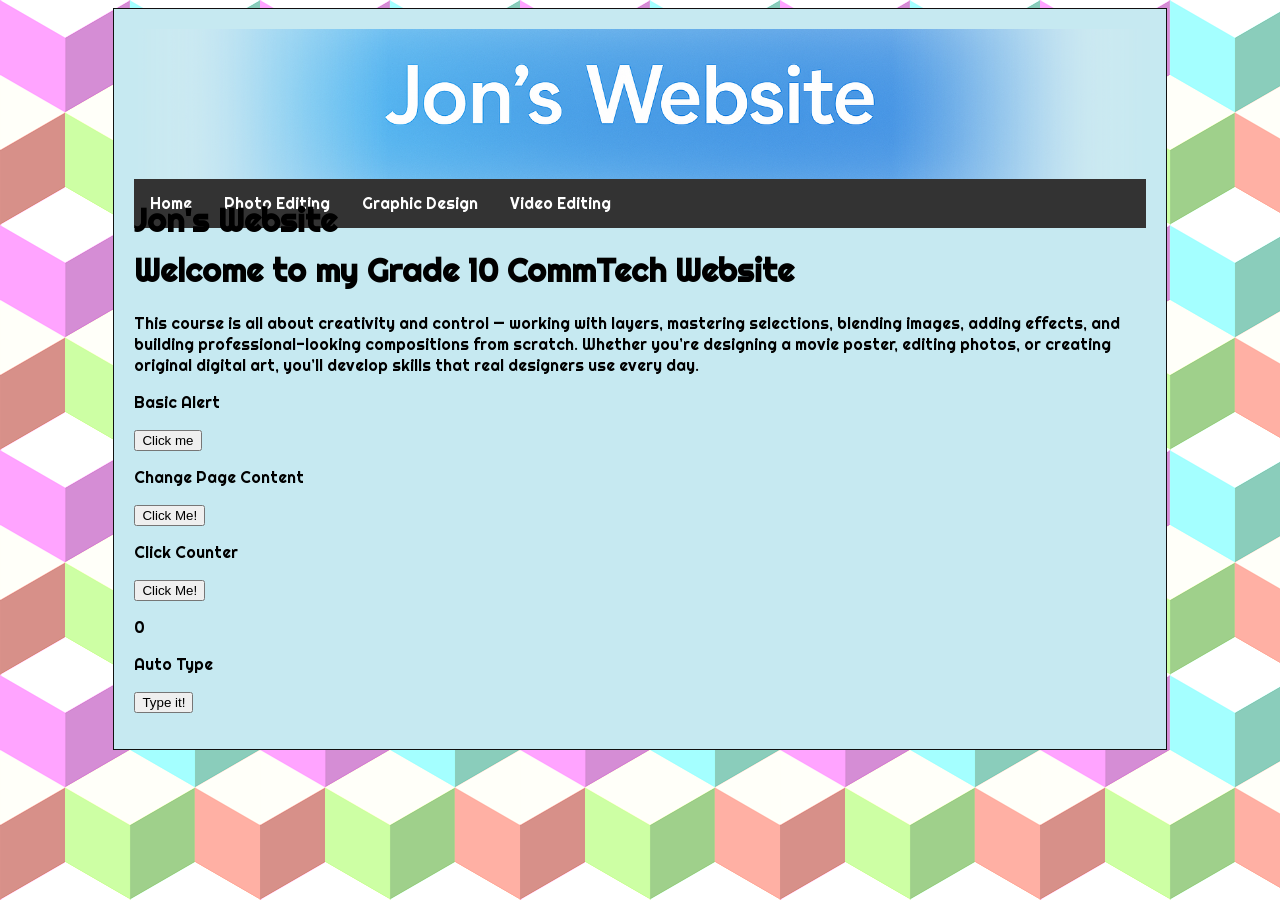
<file: index.html>
<!DOCTYPE html>
<html lang="en">

<head>
    <title>IDC2O - First Webpage</title>
    <link rel="stylesheet" href="style.css">

    <link rel="preconnect" href="https://fonts.googleapis.com">
    <link rel="preconnect" href="https://fonts.gstatic.com" crossorigin>
    <link
        href="https://fonts.googleapis.com/css2?family=Betania+Patmos&family=Betania+Patmos+In&family=Righteous&family=Sofadi+One&family=Yarndings+12+Charted&display=swap"
        rel="stylesheet">

    <link rel="apple-touch-icon" sizes="180x180" href="images/favicon/apple-touch-icon.png">
    <link rel="icon" type="image/png" sizes="32x32" href="images/favicon/favicon-32x32.png">
    <link rel="icon" type="image/png" sizes="16x16" href="images/favicon/favicon-16x16.png">
    <link rel="manifest" href="images/favicon/site.webmanifest">

</head>

<body>
    <div class="container">
        <header>
            <div id="banner" class="banner"></div>
            <h1>Jon's Website</h1>
        </header>

        <nav>
            <ul>
                <li><a href="index.html">Home</a></li>
                <li><a href="photoediting.html">Photo Editing</a></li>
                <li><a href="graphicdesign.html">Graphic Design</a></li>
                <li><a href="videoediting.html">Video Editing</a></li>
            </ul>
        </nav>

        <main>
            <h1 id="demo">Welcome to my Grade 10 CommTech Website</h1>
            <p>This course is all about creativity and control — working with layers, mastering selections, blending
                images,
                adding effects, and building professional-looking compositions from scratch. Whether you’re designing a
                movie poster, editing photos, or creating original digital art, you’ll develop skills that real
                designers
                use every day.</p>

            <p>Basic Alert</p>
            <button onclick="sayHello()">Click me</button>

            <p>Change Page Content</p>
            <button type="button" onclick="document.getElementById('demo').style.color='blue'">Click Me!</button>

            <p>Click Counter</p>
            <button type="button" onclick="clickCounter()">Click Me!</button>
            <p id="clkCount">0</p>

            <p>Auto Type</p>
            <button type="button" onclick="typeWriter('Hello, curious JavaScript world!', 'typing', 500)">
                Type it!
            </button>
            <p id="typing"></p>

        </main>

        <script>
            let i = 0;
            let count = 0;

            function sayHello() {
                alert("What's up!");
            }

            function clickCounter() {
                count++;
                document.getElementById("clkCount").innerHTML = count;
            }

            function typeWriter(text, elementId, speed = 500) {

                function typing() {
                    if (i < text.length) {
                        document.getElementById(elementId).innerHTML += text.charAt(i);
                        i++;
                        setTimeout(typing, speed);
                    }
                }
                typing();
            }
        </script>




    </div>
</body>

</html>
</file>
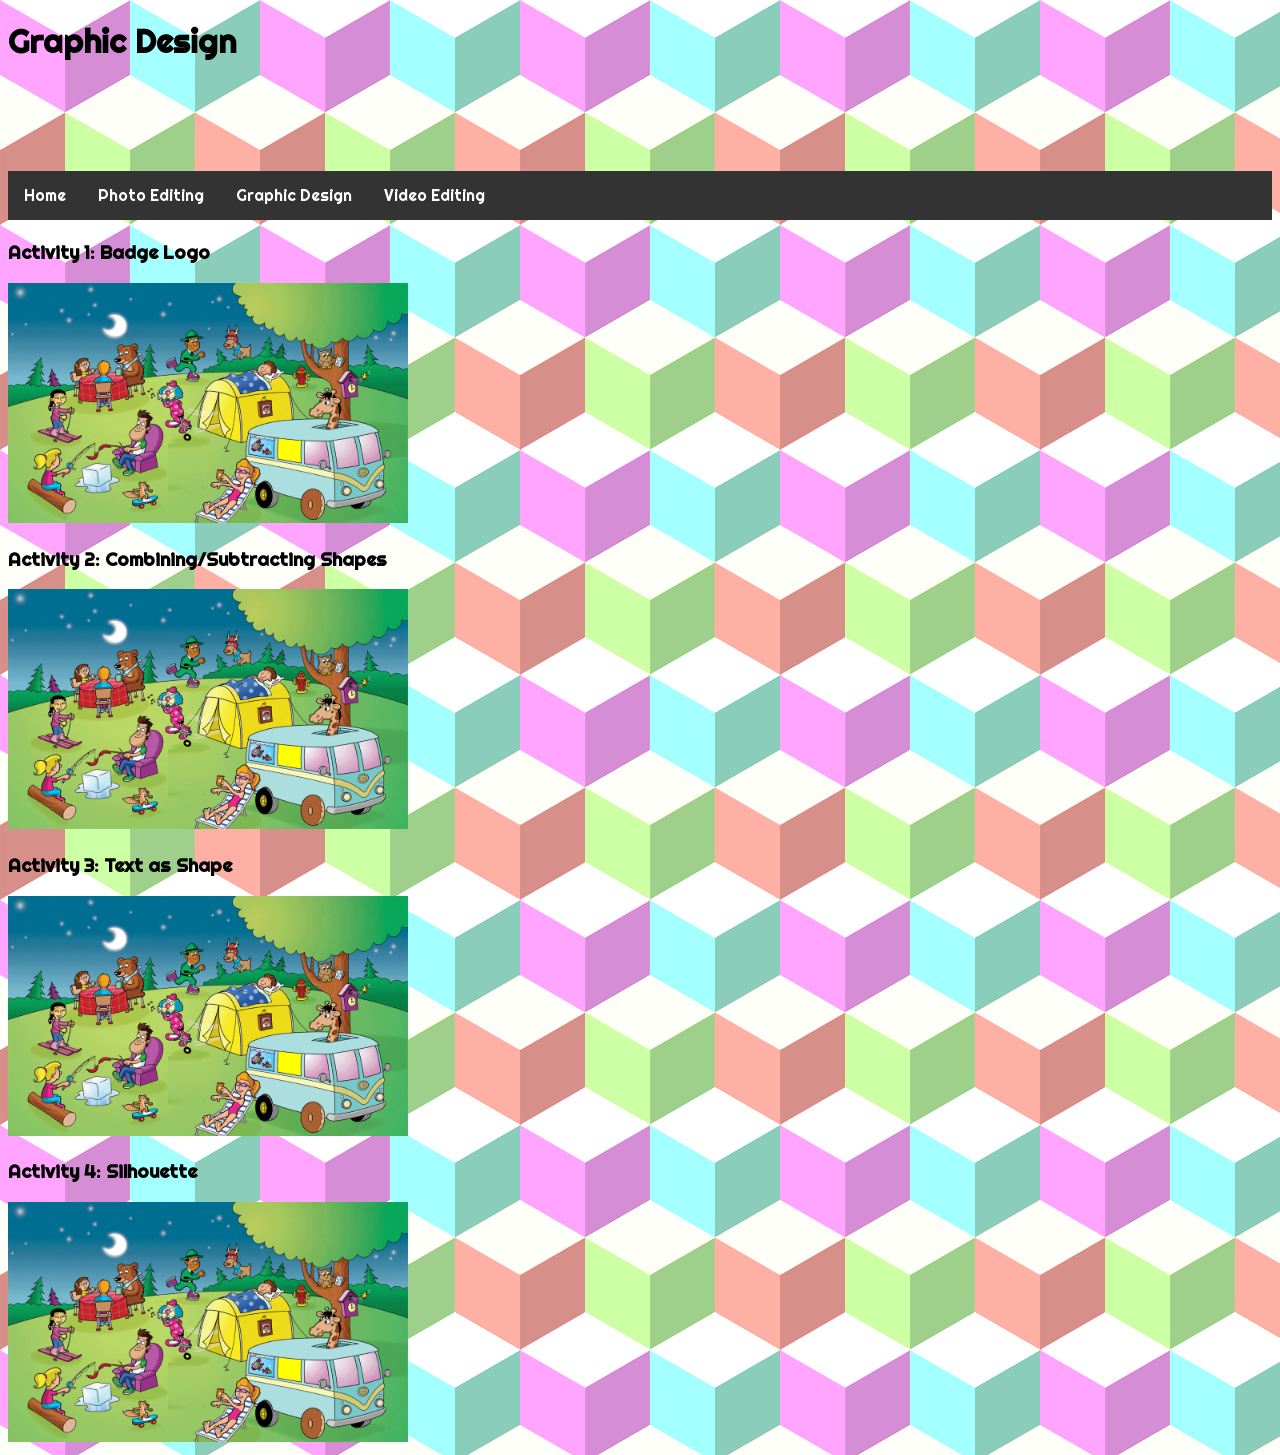
<file: graphicdesign.html>
<!DOCTYPE html>
<html lang="en">

<head>
    <title>IDC2O - First Webpage</title>
    <link rel="stylesheet" href="style.css">

    <link rel="preconnect" href="https://fonts.googleapis.com">
    <link rel="preconnect" href="https://fonts.gstatic.com" crossorigin>
    <link
        href="https://fonts.googleapis.com/css2?family=Betania+Patmos&family=Betania+Patmos+In&family=Righteous&family=Sofadi+One&family=Yarndings+12+Charted&display=swap"
        rel="stylesheet">

    <link rel="apple-touch-icon" sizes="180x180" href="images/favicon/apple-touch-icon.png">
    <link rel="icon" type="image/png" sizes="32x32" href="images/favicon/favicon-32x32.png">
    <link rel="icon" type="image/png" sizes="16x16" href="images/favicon/favicon-16x16.png">
    <link rel="manifest" href="images/favicon/site.webmanifest">

</head>

<body>
    <header>
        <h1>Graphic Design</h1>
    </header>

    <nav>
        <ul>
            <li><a href="index.html">Home</a></li>
            <li><a href="photoediting.html">Photo Editing</a></li>
            <li><a href="graphicdesign.html">Graphic Design</a></li>
            <li><a href="videoediting.html">Video Editing</a></li>
        </ul>
    </nav>

    <main>
        <h3>Activity 1: Badge Logo</h3>
        <img src="images/spotDiff2.png" width=400px>

        <h3>Activity 2: Combining/Subtracting Shapes</h3>
        <img src="images/spotDiff2.png" width=400px>

        <h3>Activity 3: Text as Shape</h3>
        <img src="images/spotDiff2.png" width=400px>

        <h3>Activity 4: Silhouette</h3>
        <img src="images/spotDiff2.png" width=400px>
    </main>
</body>

</html>
</file>
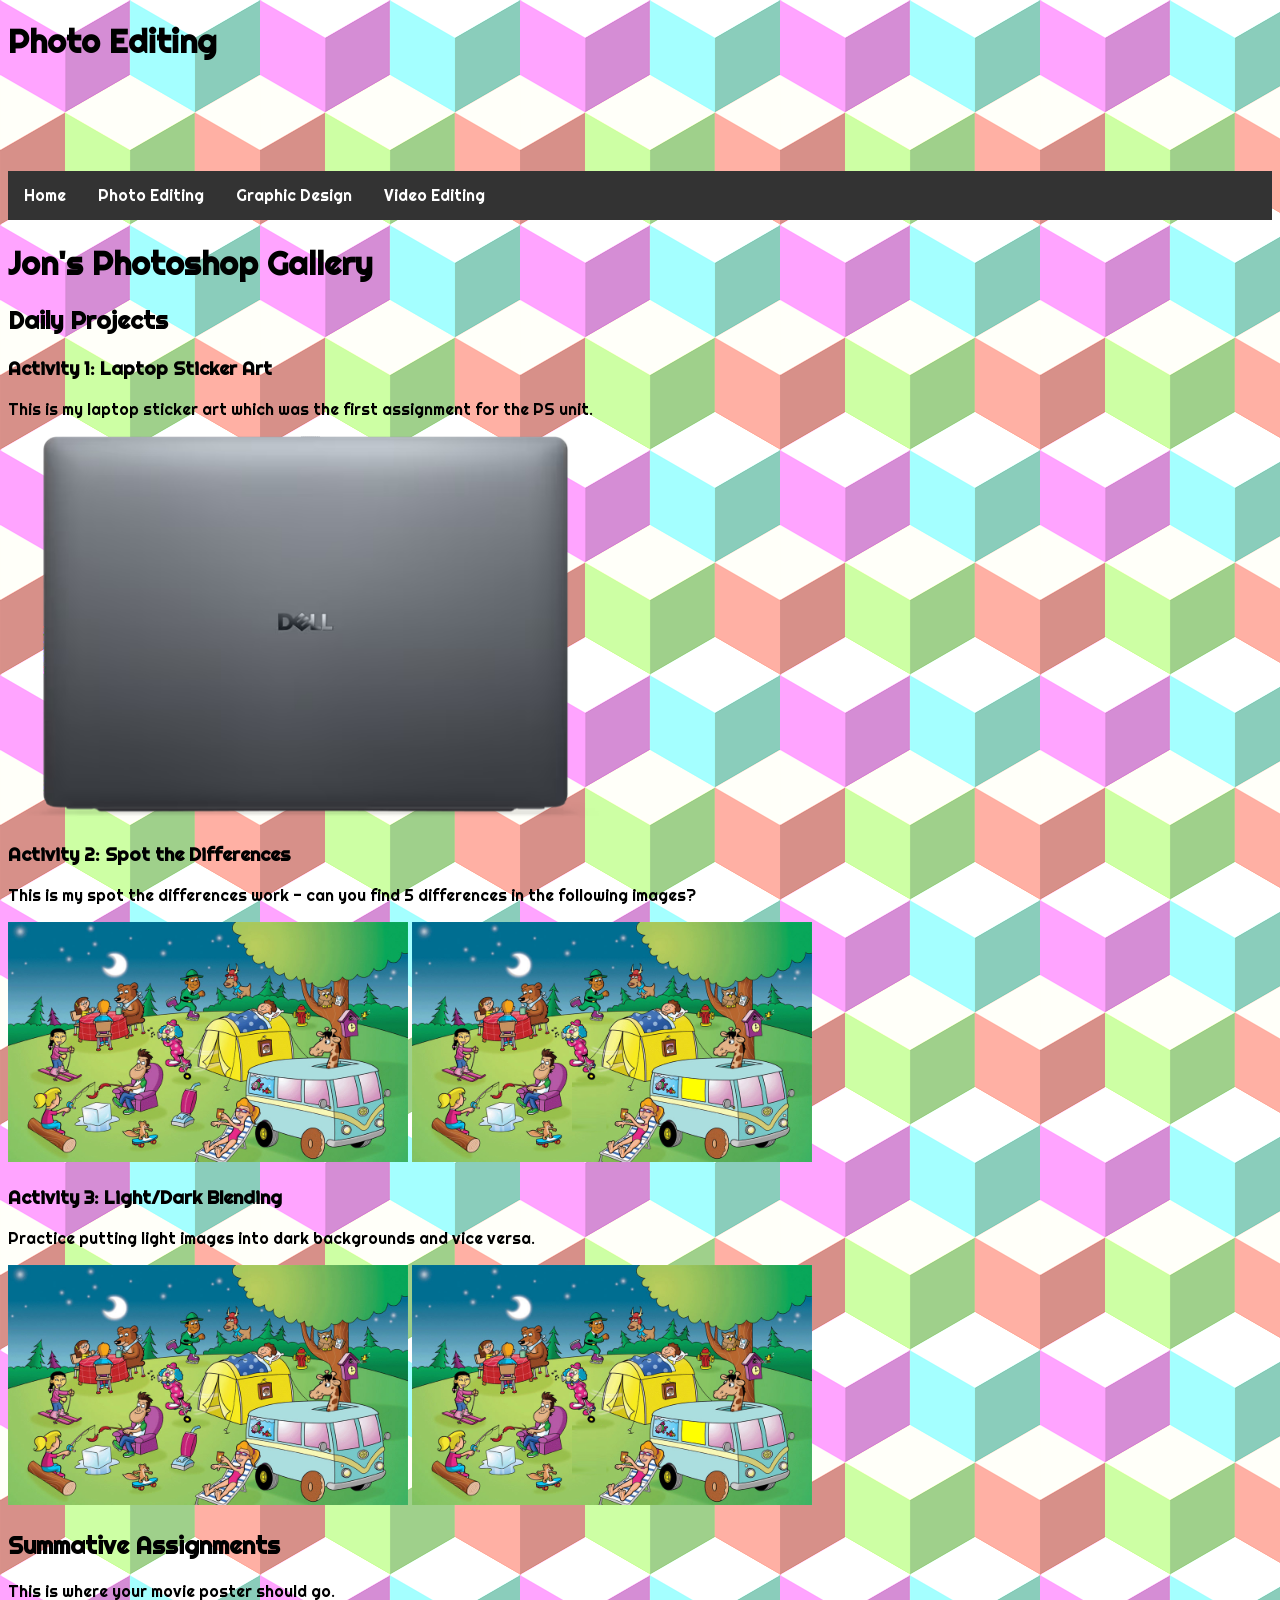
<file: photoediting.html>
<!DOCTYPE html>
<html lang="en">

<head>
    <title>IDC2O - First Webpage</title>
    <link rel="stylesheet" href="style.css">

    <link rel="preconnect" href="https://fonts.googleapis.com">
    <link rel="preconnect" href="https://fonts.gstatic.com" crossorigin>
    <link
        href="https://fonts.googleapis.com/css2?family=Betania+Patmos&family=Betania+Patmos+In&family=Righteous&family=Sofadi+One&family=Yarndings+12+Charted&display=swap"
        rel="stylesheet">

    <link rel="apple-touch-icon" sizes="180x180" href="images/favicon/apple-touch-icon.png">
    <link rel="icon" type="image/png" sizes="32x32" href="images/favicon/favicon-32x32.png">
    <link rel="icon" type="image/png" sizes="16x16" href="images/favicon/favicon-16x16.png">
    <link rel="manifest" href="images/favicon/site.webmanifest">

</head>

<body>
    <header>
        <h1>Photo Editing</h1>
    </header>

    <nav>
        <ul>
            <li><a href="index.html">Home</a></li>
            <li><a href="photoediting.html">Photo Editing</a></li>
            <li><a href="graphicdesign.html">Graphic Design</a></li>
            <li><a href="videoediting.html">Video Editing</a></li>
        </ul>
    </nav>

    <main>
        <h1>Jon's Photoshop Gallery</h1>

        <h2>Daily Projects</h2>

        <h3>Activity 1: Laptop Sticker Art</h3>
        <p>This is my laptop sticker art which was the first assignment for the PS unit.</p>
        <img src="images/dellLaptop.png" alt="Dell Laptop" width=600px>

        <h3>Activity 2: Spot the Differences</h3>
        <p>This is my spot the differences work - can you find 5 differences in the following images?</p>
        <img src="images/spotDiff1.png" width=400px>
        <img src="images/spotDiff2.png" width=400px>

        <h3>Activity 3: Light/Dark Blending</h3>
        <p>Practice putting light images into dark backgrounds and vice versa.</p>
        <img src="images/spotDiff1.png" width=400px>
        <img src="images/spotDiff2.png" width=400px>

        <h2>Summative Assignments</h2>
        <p>This is where your movie poster should go.</p>
    </main>
</body>

</html>
</file>
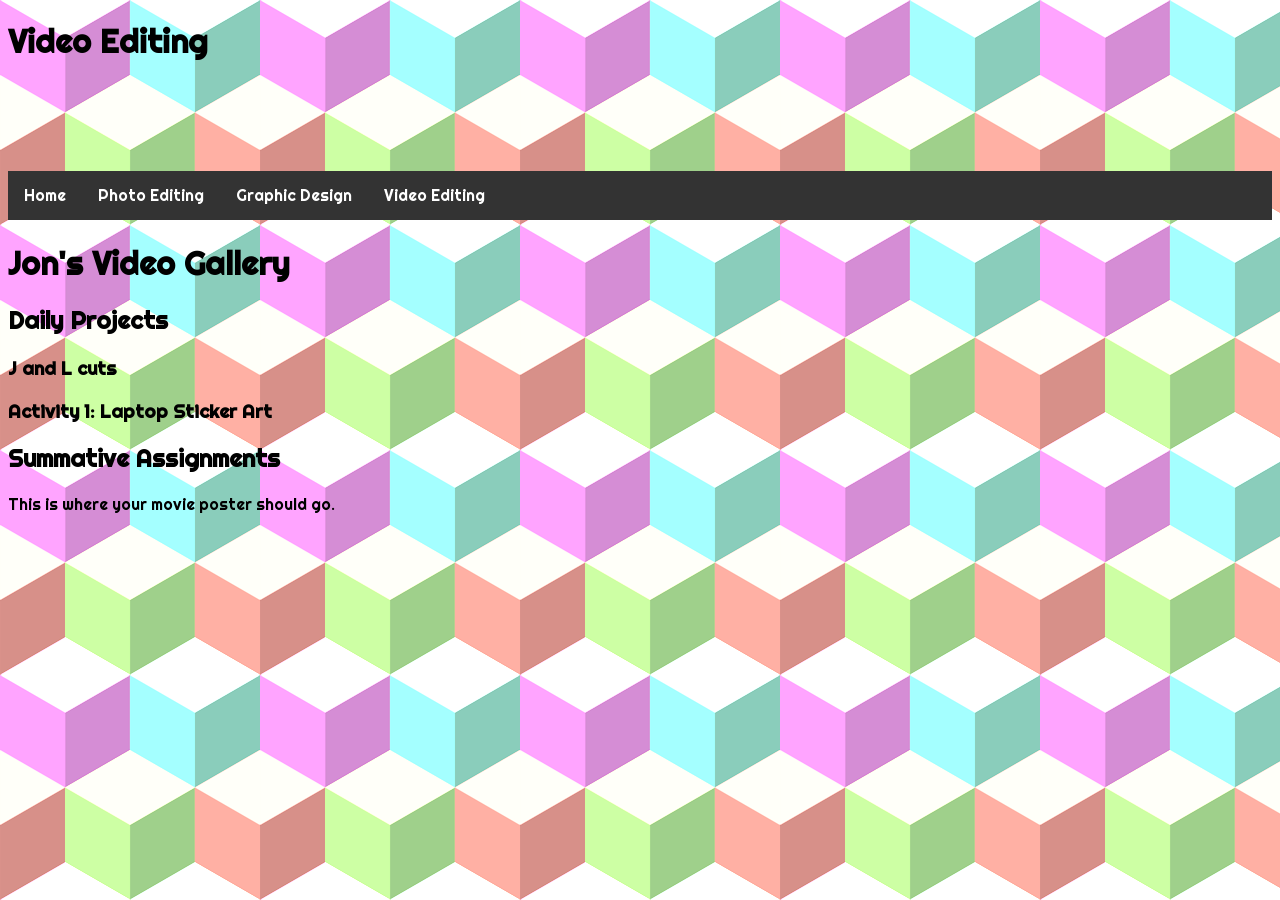
<file: videoediting.html>
<!DOCTYPE html>
<html lang="en">

<head>
    <title>IDC2O - First Webpage</title>
    <link rel="stylesheet" href="style.css">

    <link rel="preconnect" href="https://fonts.googleapis.com">
    <link rel="preconnect" href="https://fonts.gstatic.com" crossorigin>
    <link
        href="https://fonts.googleapis.com/css2?family=Betania+Patmos&family=Betania+Patmos+In&family=Righteous&family=Sofadi+One&family=Yarndings+12+Charted&display=swap"
        rel="stylesheet">

    <link rel="apple-touch-icon" sizes="180x180" href="images/favicon/apple-touch-icon.png">
    <link rel="icon" type="image/png" sizes="32x32" href="images/favicon/favicon-32x32.png">
    <link rel="icon" type="image/png" sizes="16x16" href="images/favicon/favicon-16x16.png">
    <link rel="manifest" href="images/favicon/site.webmanifest">

</head>

<body>
    <header>
        <h1>Video Editing</h1>
    </header>

    <nav>
        <ul>
            <li><a href="index.html">Home</a></li>
            <li><a href="photoediting.html">Photo Editing</a></li>
            <li><a href="graphicdesign.html">Graphic Design</a></li>
            <li><a href="videoediting.html">Video Editing</a></li>
        </ul>
    </nav>

    <main>
        <h1>Jon's Video Gallery</h1>

        <h2>Daily Projects</h2>
        <h3>J and L cuts</h3>

        <h3>Activity 1: Laptop Sticker Art</h3>

        <h2>Summative Assignments</h2>
        <p>This is where your movie poster should go.</p>
    </main>
</body>

</html>
</file>
<file: style.css>
body {
    background-image: url("images/tBG.png");
    background-repeat: repeat;
    font-family: "Righteous", sans-serif;
    font-weight: 400;
    font-style: normal;
}

.container {
    width: 80%;
    margin: 0 auto;
    background-color: rgb(198, 233, 241);
    padding: 20px;
    border:#111111 solid 1px;
}

header {
    height: 150px;
    background-color: #ffffff00;
}

nav {
    height: 50px;
}

ul {
  list-style-type: none;
  margin: 0;
  padding: 0;
  overflow: hidden;
  background-color: #333333;
}

ul li {
  float: left;
}

ul li a {
  display: block;
  color: white;
  text-align: center;
  padding: 14px 16px;
  text-decoration: none;
}

ul li a:hover {
  background-color: #111111;
}

.righteous-regular {
  font-family: "Righteous", sans-serif;
  font-weight: 400;
  font-style: normal;
}

.banner {
  height: 150px;
  background: url('images/banner.png') center / cover no-repeat;

  /* Fade left and right */
  -webkit-mask-image: linear-gradient(
    to right,
    transparent,
    black 25%,
    black 75%,
    transparent
  );
  mask-image: linear-gradient(
    to right,
    transparent,
    black 25%,
    black 75%,
    transparent
  );
}
</file>
